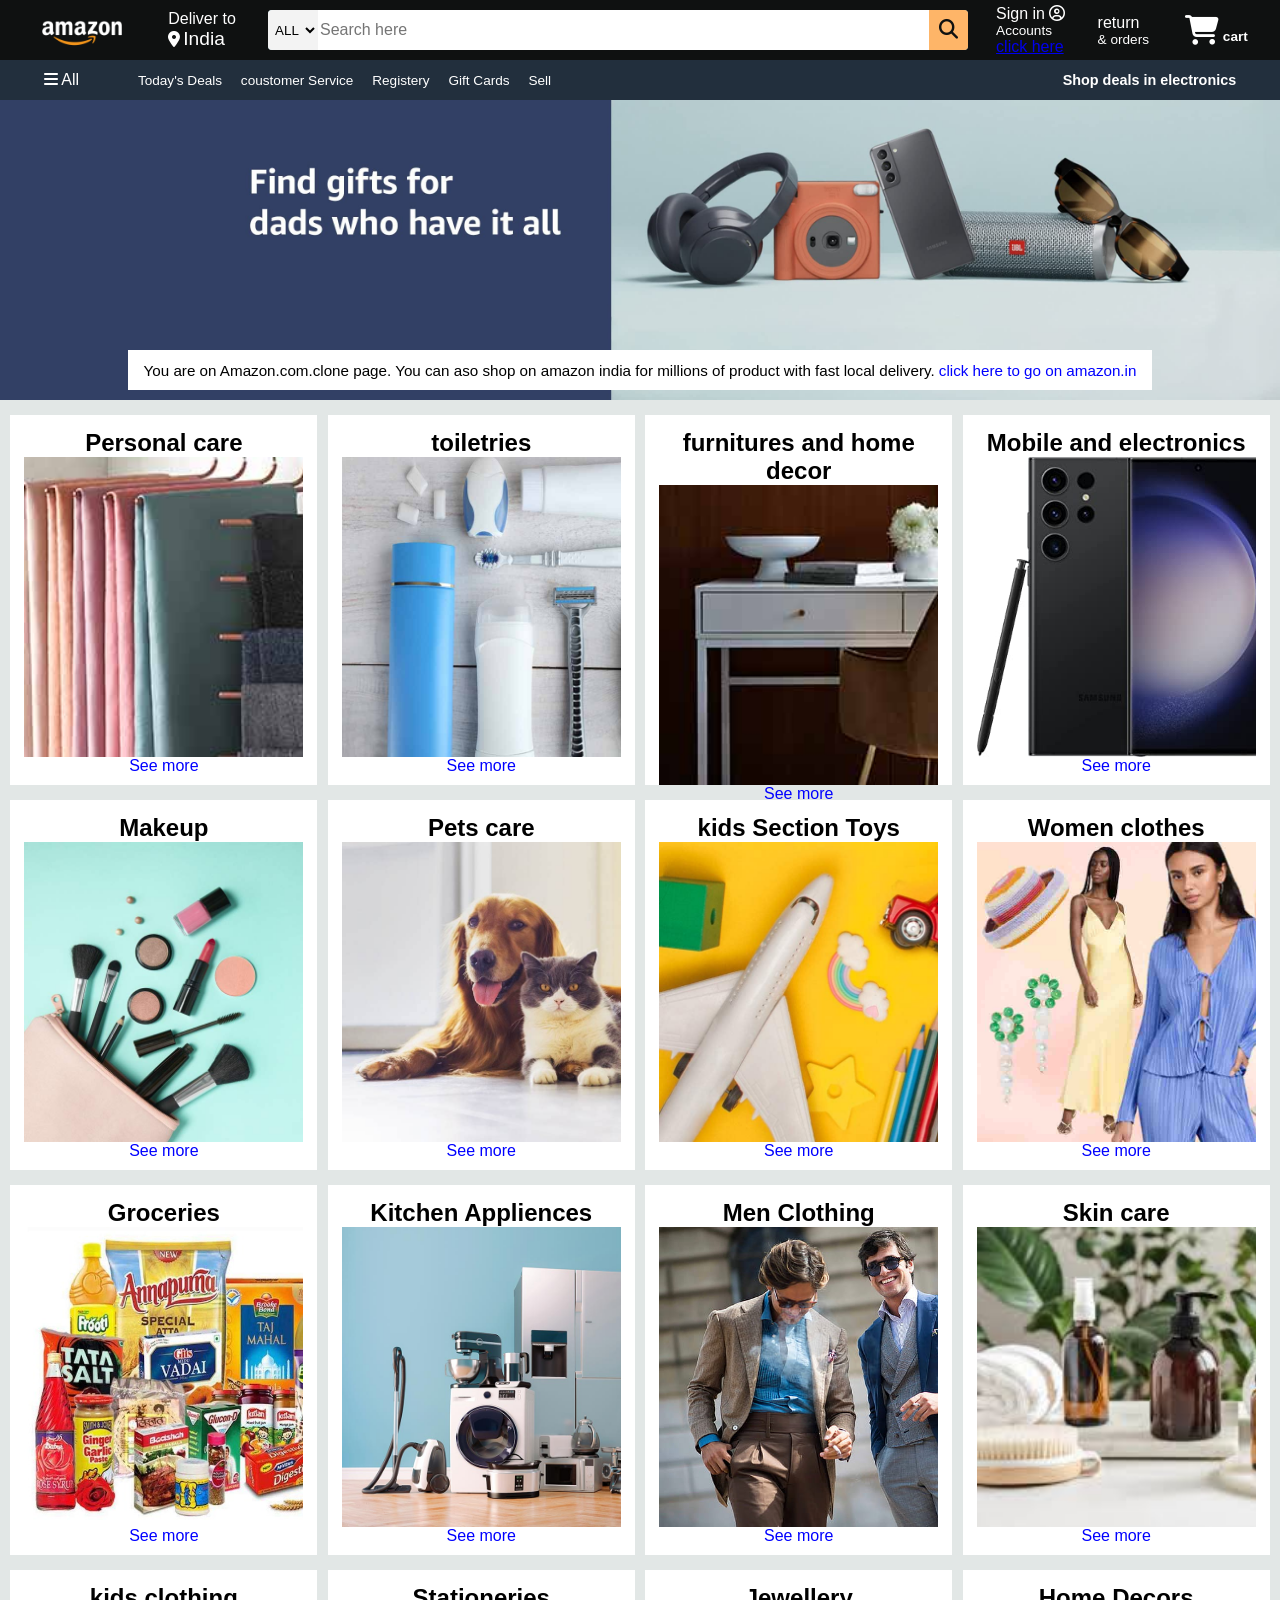
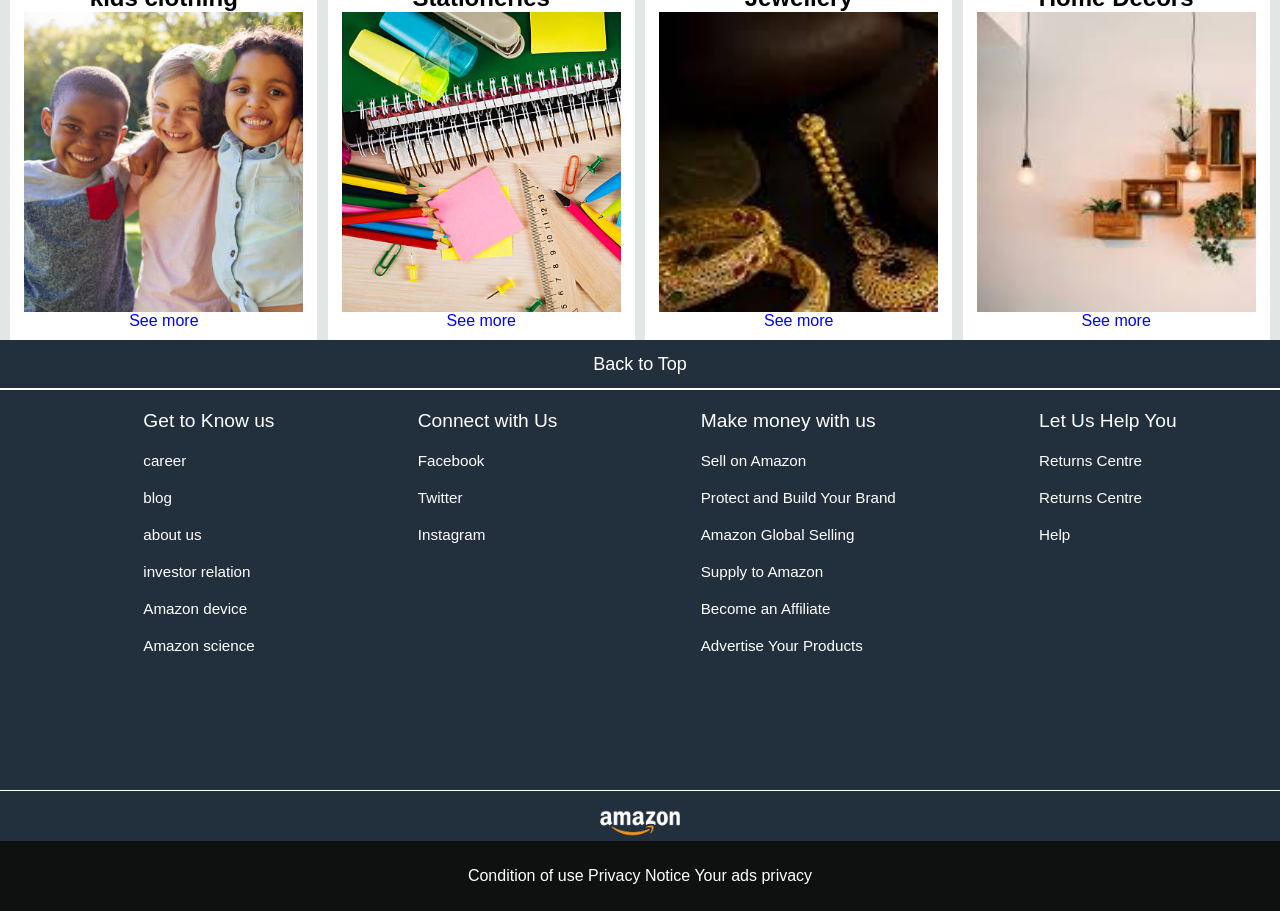
<file: index.html>
<!DOCTYPE html>
<html lang="en">
<head>
    <meta charset="UTF-8">
    <meta name="viewport" content="width=device-width, initial-scale=1.0">
    <title>Amazon</title>
    <link rel="stylesheet" href="https://cdnjs.cloudflare.com/ajax/libs/font-awesome/6.6.0/css/all.min.css" integrity="sha512-Kc323vGBEqzTmouAECnVceyQqyqdsSiqLQISBL29aUW4U/M7pSPA/gEUZQqv1cwx4OnYxTxve5UMg5GT6L4JJg==" crossorigin="anonymous" referrerpolicy="no-referrer" />
    <link rel="stylesheet" href="style.css">
</head>
<body>
    <header>
        <div class="navbar">
            <div class="nav-logo border">
                <div class="logo"></div>
            </div>

            <div class="nav-address border">
                <p class="add-first"></p>Deliver to</p>
                <div class="add-icon">
                    <i class="fa-solid fa-location-dot"></i>
                    <p class="add-second">India</p>
                </div>
            </div>
            <div class="nav-search">
                <select class="search-select">
                    <option>ALL</option>
                        <option value ="clothes">clothes</option>
                        <option value ="toys">toys</option>
                        <option value ="Groceries">Groceries</option>
                        <option value ="food">food</option>
                        <option value ="jewllery">jewellery</option>
                        <option value ="pet care">pet care</option>
                </select>
                <input placeholder="Search here" class="search-input">
                <div class="search-icon">
                    <i class="fa-solid fa-magnifying-glass"></i>
                </div>
            </div>
            <div class="nav-sign-in">
                <pr><span>Sign in</span></pr>
                <i class="fa-regular fa-circle-user"></i>
                <p class="nav-second">Accounts</p>
                <a href="file:///C:/Users/ABC/OneDrive/Desktop/Amazon%20clone%20project/sign%20in.html">click here</a>
            </div>
            <div class="nav-sign-in border">
                 <pr><span>return</span></pr>
                <p class="nav-second">& orders</p>
            </div>
            <div class="nav-cart border">
                <i class="fa-solid fa-cart-shopping"></i>
                cart
            </div>
             </div>
                <div class="panel">
                    <div class="panel-all border">
                    <i class="fa-solid fa-bars"></i>
                    All
                </div>
                <div class="panel-options">
                    <p>Today's Deals</p>
                    <p>coustomer Service</p>
                        <p>Registery</p>
                        <p>Gift Cards</p>
                         <P>Sell</p>
                </div>
                <div class="panel-deals border">
                    Shop deals in electronics
                </div>
                </div>
                <div class="hero-section">
                    <div class="hero-message">
                        <p>You are on Amazon.com.clone page. You can aso shop on amazon india for millions of product with fast local delivery. <a>click here to go on amazon.in</a></p>
                    </div>
                </div>
                <div class="Shop-section ">
                    <div class="box1 box ">
                        <div class="box-content border ">
                            <h2>Personal care</h2>
                        <div class="box-image " style="background-image: url('box1_image.jpg');"></div>
                        <p><a>See more</a></p>
                        </div>
                        </div>
                    <div class="box2 box">
                        <div class="box-content border">
                            <h2>toiletries</h2>
                        <div class="box-image" style="background-image: url('box2_image.jpg');"></div>
                        <p><a>See more</a></p>
                        </div>
                    </div>
                    <div class="box3 box">
                        <div class="box-content border">
                        <h2>furnitures and home decor</h2>
                    <div class="box-image" style="background-image: url('box3_image.jpg');"></div>
                    <p><a>See more</a></p>
                    </div></div>
                    <div class="box4 box">
                        <div class="box-content border">
                        <h2>Mobile and electronics</h2>
                    <div class="box-image" style="background-image: url('box4_image.jpg');"></div>
                    <p><a>See more</a></p>
                    </div></div>
                </div>
                <div class="Shop-section">
                    <div class="box5 box">
                        <div class="box-content border">
                            <h2>Makeup</h2>
                        <div class="box-image" style="background-image: url('box5_image.jpg');"></div>
                        <p><a>See more</a></p>
                        </div>
                        </div>
                    <div class="box6 box">
                        <div class="box-content border">
                            <h2>Pets care</h2>
                        <div class="box-image" style="background-image: url('box6_image.jpg');"></div>
                        <p><a>See more</a></p>
                        </div>
                    </div>
                    <div class="box7 box">
                        <div class="box-content border">
                        <h2>kids Section Toys</h2>
                    <div class="box-image" style="background-image: url('box7_image.jpg');"></div>
                    <p><a>See more</a></p>
                    </div></div>
                    <div class="box8 box"> 
                        <div class="box-content border">
                        <h2> Women clothes</h2>
                    <div class="box-image" style="background-image: url('box8_image.jpg');"></div>
                    <p><a>See more</a></p>
                    </div></div>
                </div>
                <div class="Shop-section">
                    <div class="box9 box">
                        <div class="box-content border">
                            <h2>Groceries</h2>
                        <div class="box-image" style="background-image: url('box9_image.jpg');"></div>
                        <p><a>See more</a></p>
                        </div>
                        </div>
                    <div class="box10 box">
                        <div class="box-content border">
                            <h2>Kitchen Appliences</h2>
                        <div class="box-image" style="background-image: url('box10_image.jpg');"></div>
                        <p><a>See more</a></p>
                        </div>
                    </div>
                    <div class="box11 box">
                        <div class="box-content border">
                        <h2>Men Clothing</h2>
                    <div class="box-image" style="background-image: url('box11_image.jpg');"></div>
                    <p><a>See more</a></p>
                    </div></div>
                    <div class="box12 box"><div class="box-content border">
                        <h2> Skin care</h2>
                    <div class="box-image" style="background-image: url('box12_image.jpg');"></div>
                    <p><a>See more</a></p>
                    </div></div>
                </div>
                <div class="Shop-section">
                    <div class="box13 box">
                        <div class="box-content border">
                            <h2>kids clothing</h2>
                        <div class="box-image" style="background-image: url('box13_image.jpg');"></div>
                        <p><a>See more</a></p>
                        </div>
                        </div>
                    <div class="box14 box">
                        <div class="box-content border">
                            <h2>Stationeries</h2>
                        <div class="box-image" style="background-image: url('box14_image.jpg');"></div>
                        <p><a>See more</a></p>
                        </div>
                    </div>
                    <div class="box15 box">
                        <div class="box-content border">
                        <h2>Jewellery</h2>
                    <div class="box-image" style="background-image: url('box15_image.jpg');"></div>
                    <p><a>See more</a></p>
                    </div></div>
                    <div class="box16 box"><div class="box-content border">
                        <h2> Home Decors</h2>
                    <div class="box-image" style="background-image: url('box16_image.jpg');"></div>
                    <p><a>See more</a></p>
                    </div></div>
                </div>
                <footer>
                    <div class="foot-panel1 border">
                        Back to Top
                    </div>
                    <div class="foot-panel2 ">
                        <ul>
                            <p>Get to Know us </p>
                            <a>career</a>
                            <a>blog</a> 
                            <a>about us</a>
                            <a>investor relation</a>
                            <a>Amazon device</a>
                            <a>Amazon science</a>
                        </ul>
                        <ul>
                            <p>Connect with Us</p>
                            <a>Facebook</a>
                            <a>Twitter</a> 
                            <a>Instagram</a>
                        </ul>
                        <ul>
                            <p>Make money with us</p>
                            <a>Sell on Amazon</a>
                            <a>Protect and Build Your Brand</a> 
                            <a>Amazon Global Selling</a>
                            <a>Supply to Amazon</a>
                            <a>Become an Affiliate</a>
                            <a>Advertise Your Products</a>
                        </ul>
                        <ul>
                            <p>Let Us Help You</p>
                            <a>Returns Centre</a>
                            <a>Returns Centre</a> 
                            <a>Help</a>
                        </ul>
                    </div>
                    <div class="foot-panel3">
                        <div class="logo border"></div>
                    </div>
                    <div class="foot-panel4">
                        <div class="pages">
                            <a>Condition of use</a>
                            <a>Privacy Notice</a>
                            <a>Your ads privacy</a>
                        </div>
                    </div>
                </footer>
    </header> 
    </body>
</html>
</file>
<file: style.css>
*{
    margin:0;
    font-family: Arial;
    border: border-box;
}

 .navbar {
        height:60px;
        background-color: #0f1111;
        color:white;
        display: flex;
        align-items: center;
        justify-content:space-evenly;
}

.nav-logo{
    height: 50px;
    width: 100px;
}
.logo{
    background-image: url("amazon_logo.png");
    background-size: cover;
    height: 50px;
    width: 100px;

}

.border{ 
    border: 4px solid transparent;
}

.border:hover{
    border: 1.5px solid white;
}

/** box2 **/
.add-first{
    color: #cccccc;
    font-size: 0.85rem;
    margin-left: 15px;
}

.add-second{
      font-size: 1.2rem;
      margin-left: 3px;
}

.add-icon{
    display:flex;
    align-items: center;
}
/** boox 3**/
.nav-search{
    display: flex;
    justify-content: space-evenly;
    background-color: lightblue;
    width: 700px;
    height: 40px;
    border-radius: 4px;
}

.search-select{
    background-color: #f3f3f3;
    width: 50px;
    text-align: center;
    border-top-left-radius: 4px;
    border-bottom-left-radius: 4px;
    border: none;
}
.search-input{
    width: 100%;
    font-size: 1rem;
    border: none;
}
.search-icon{
    width: 45px;
    display: flex;
    justify-content: center;
    align-items: center;
    font-size: 1.2rem;
    background-color:#feb568;
    border-top-right-radius: 4px;
    border-bottom-right-radius: 4px;
    color: #0f1111;
}
.nav-search:hover{
border: 2px solid orange;
}
/**box 4 **/
span{
    font: size 0.5rem;
}
.nav-second{
    font-size: 0.85rem;
    font-weight:800rem;
}
/** box 5 **/
.nav-cart i{
    font-size:30px;
}
.nav-cart{
    font-size:0.85rem;
    font-weight:700;
}
/** panel**/
.panel{
    height: 40px;
    background-color:#222f3d;
    display:flex;
    color: white;
    align-items: center;
    justify-content:space-evenly;
}
.panel-options p {
      display:inline;
      margin-left: 15px;
}
.panel-options{
    width: 70%;
    font-size: 0.85rem;
}
.panel-deals{
    font-size: 0.9rem;
    font-weight: 700;
}
/** hero section **/
.hero-section{
    background-image:url("hero_image.jpg");
    background-size:cover;
    height:300px;
    display: flex;
    justify-content: center;
    align-items: end;
}
.hero-message{
    background-color: white;
    color: black;
    height: 40px;
    display: flex;
    align-items: center;
    justify-content: center;
    font-size: 0.95rem;
    width: 80%;
    margin-bottom: 10px;
}
.hero-message a {
    color: blue;

}
/** shop-section**/
.Shop-section{
    display: flex;
    justify-content: space-evenly;
    background-color: #e2e7e6;
}
.box{
  border: 1.5px lightcyan;
 height: 370px;  
 width: 24%;
 background-color: white;
 padding: 20px, 0px, 15px;
 margin-top: 15px;
}
.box-image{
    height: 300px;
    background-size: cover;
}
.box-content{
    margin-left: 10px;
    margin-right: 10px;
    margin-top: 10px;
    text-align: center;

}
.box-content a {
  color: blue;
}
/** footer**/
.footer{
    margin-top: 20px;
}
.foot-panel1 {
    background-color:#222f3d;
    color:white;
   height: 40px;
    display:flex;
    justify-content:center;
    align-items:center;
    font-size: large;

}
.foot-panel2 {
background-color: #222f3d;
color: white;
height: 400px;
display: flex;
justify-content: space-evenly;
font-size: 1.2rem;
margin-top: 2px;
}
ul {
    margin-top: 20px;
}
ul a {
display: block;
font-size: 0.95rem;
margin-top: 20px;
}
.foot-panel3 {
    background-color: #222f3d;
    color: white;
    display: flex;
    height: 50px;
    justify-content: center;
    border-top: 0.1px solid white;
}
.foot-panel4 {
    background-color: #0f1111;
    color: white;
    height: 70px;
    display: flex;
    justify-content: center;
    align-items: center;
}
.Sign-in{
       background-color:#EEEDE7;
       color: #868b8e; 
       text-align: center;
       display: flex;
}
@media(width:1000px){
div{
background-color:black
}
}
</file>
